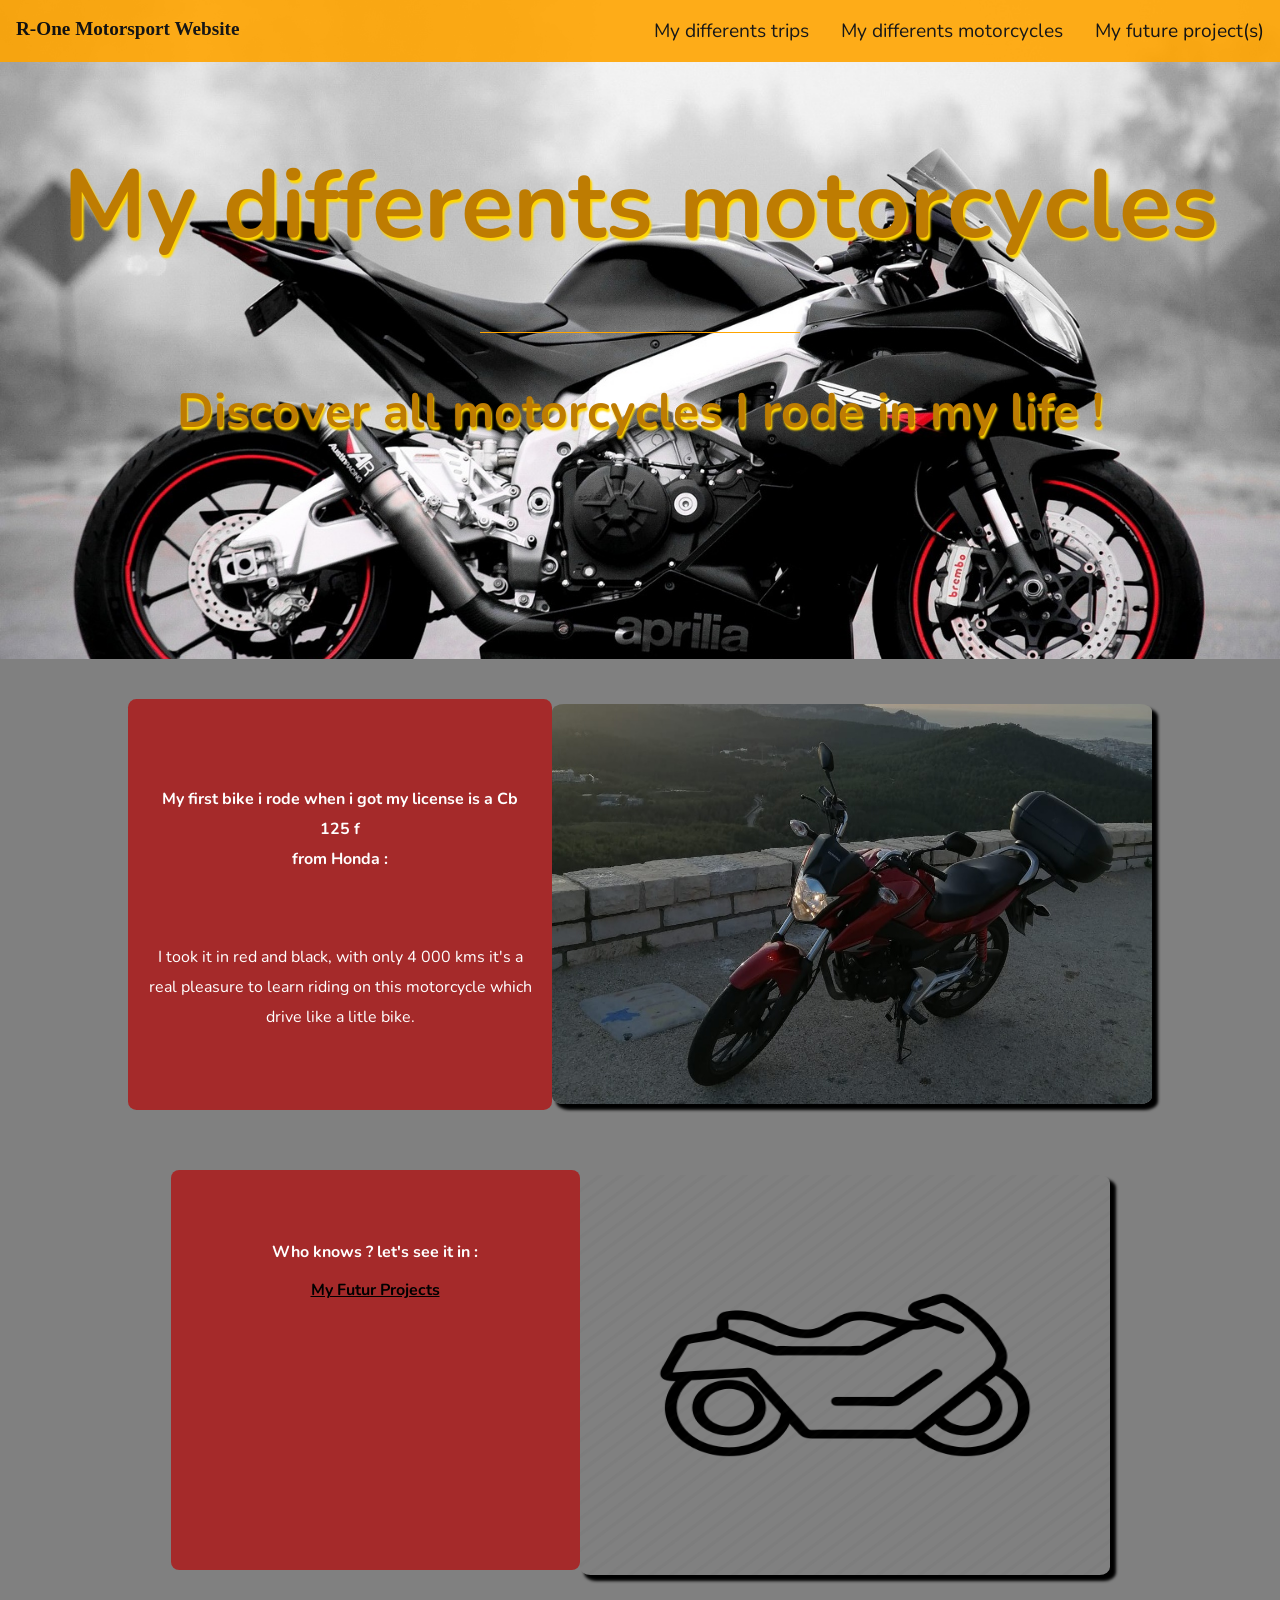
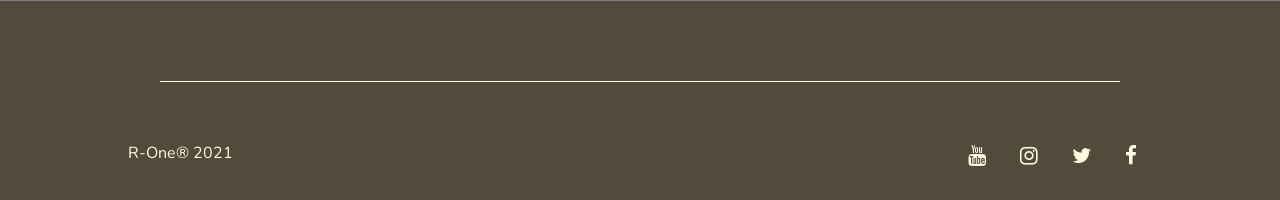
<file: motorcycles.html>
<!DOCTYPE html>
<html lang="fr">
<head>
    <meta charset="UTF-8">
    <meta http-equiv="X-UA-Compatible" content="IE=edge">
    <meta name="viewport" content="width=device-width, initial-scale=1.0">
    <title>R-One Motorsport WebSite - motorcycles</title>
    <link rel="shortcut icon" href="pictures/logo_website.png">
    <link rel="styleSheet" href="https://cdnjs.cloudflare.com/ajax/libs/font-awesome/4.7.0/css/font-awesome.css">
    <link rel="stylesheet" href="style.css">
</head>
<body>
    <header>
        <nav>
            <ul>
                <li id="logo">
                    <a href="index.html">R-One Motorsport Website</a>
                </li>
                <li id="tabs">
                    <a href="projects.html">My future project(s)</a>
                </li>
                <li id="tabs">
                    <a href="#">My differents motorcycles</a>
                </li>
                <li id="tabs">
                    <a href="trips.html">My differents trips</a>
                </li>
                
            </ul>
        </nav>
        <div id = "motorcyclesPicture">
            <h1>My differents motorcycles</h1>
            <div id = "illustrationLobby"></div>
            <h3> Discover all motorcycles I rode in my life !</h3>
        </div>
    </header>
    
   <section class="firstBike">
        <div class="content">
            <div class="card">
                <div class="leftBox">
                    <p id="leftBoxalpha">
                    <h4> My first bike i rode when i got my license is a Cb 125 f <br> from Honda :</h4> <br> 
                    </p>
                    <p id="leftBoxBeta"> 
                        I took it in red and black, with only 4 000 kms it's a real pleasure to learn riding on this motorcycle which drive like a litle bike. 
                    </p>
                </div>
                <div class="rightBox">
                <img src="pictures/cb125f_presentation_moto.jpeg">
                </div>
            </div>
        </div>
    </section>

    <section class="secondBike">
        <div class="content">
            <div class="card">
                <div class="leftBox">
                    <p id="leftBoxalpha">
                    <h4> Who knows ? let's see it in : <a href="projects.html"><p id="link">My futur Projects</p></a></h4>
                    </p>
                </div>
            <div class="rightBox">
                <img src="pictures/moto_unknown.png">
            </div>
            </div>
        </div>
    </section>


</div>
    <footer>
        <div id = "illustrationFooter"></div>
            <div id="copyrightAndIcons">
                <div id="copyright">
                    <span>R-One® 2021</span>
                </div>
                <div id="icons">
                    <a href="http://www.youtube.fr"><i class="fa fa-youtube"></i></a>
                    <a href="http://www.instagram.fr"><i class="fa fa-instagram"></i></a>
                    <a href="http://www.twitter.fr"><i class="fa fa-twitter"></i></a>
                    <a href="http://www.fa-facebook.fr"><i class="fa fa-facebook"></i></a>
                </div>
        </div>
    </footer>
</body>
</html>
</file>
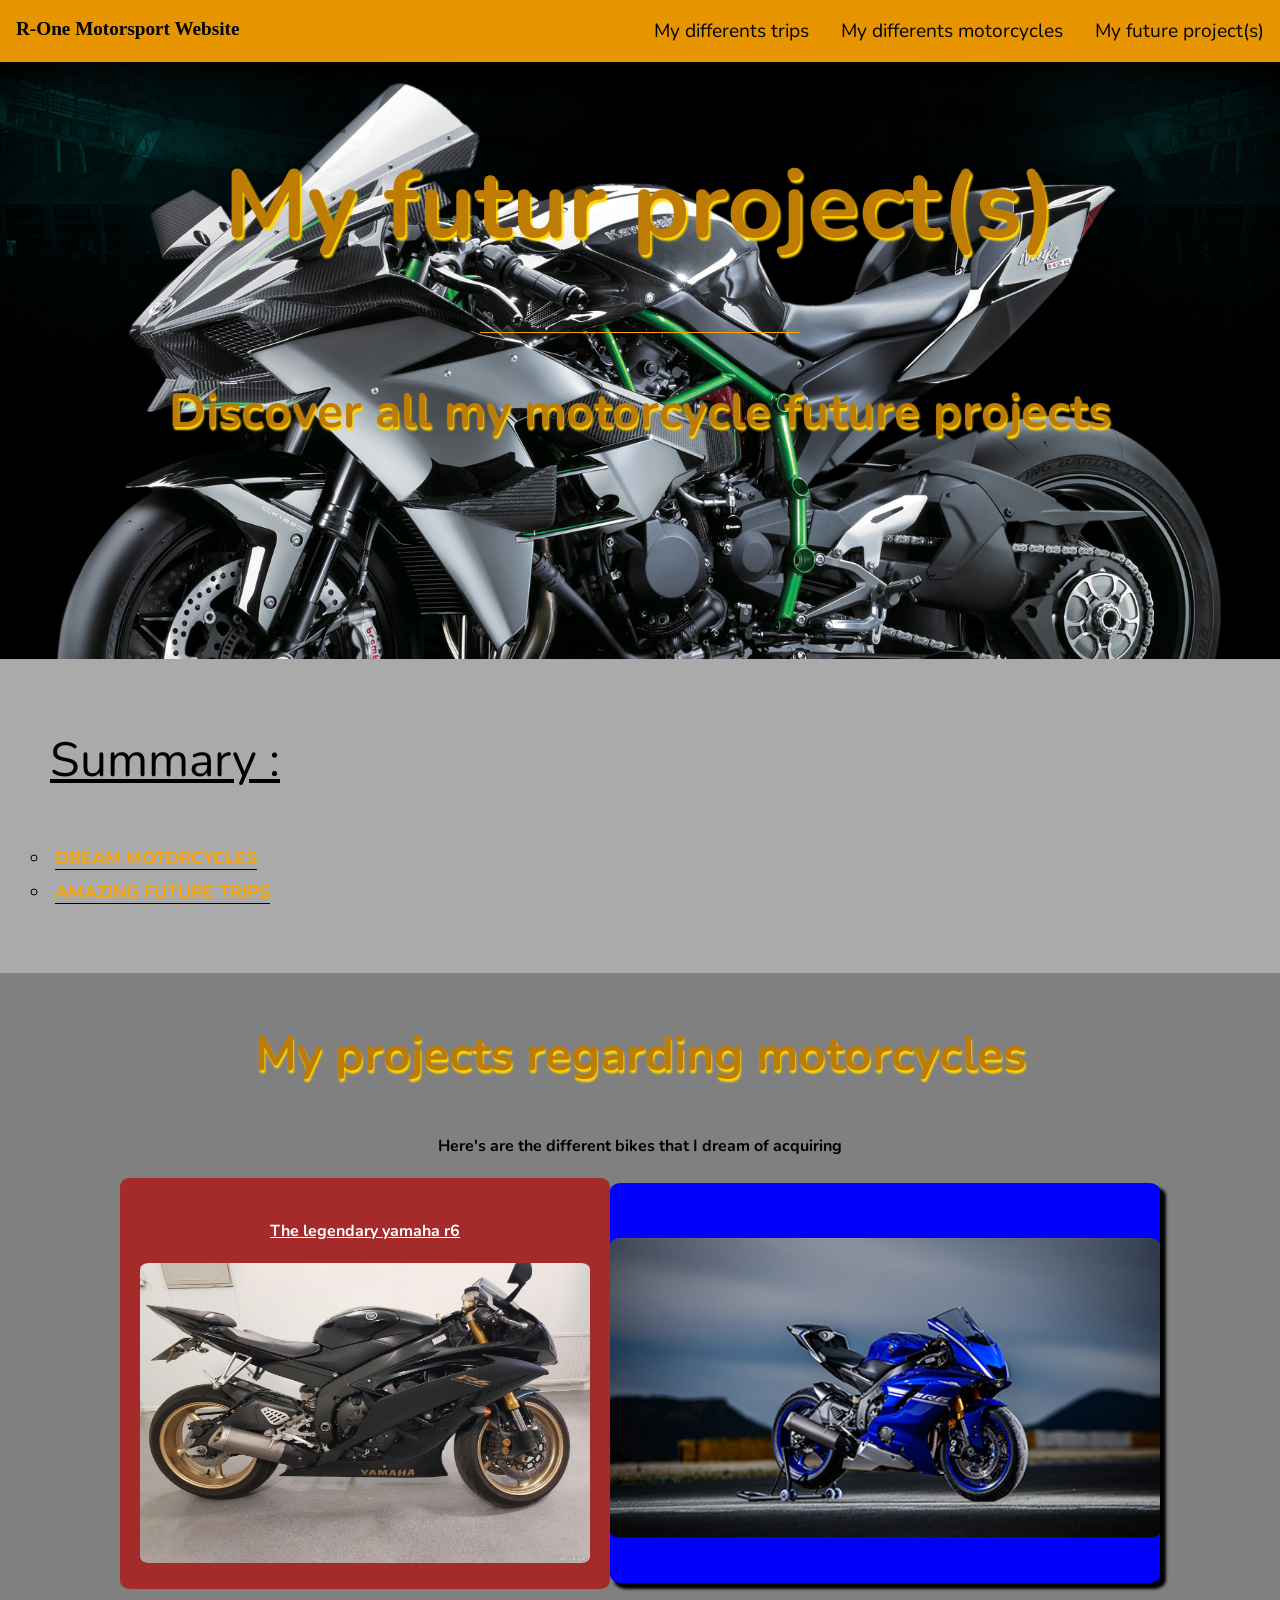
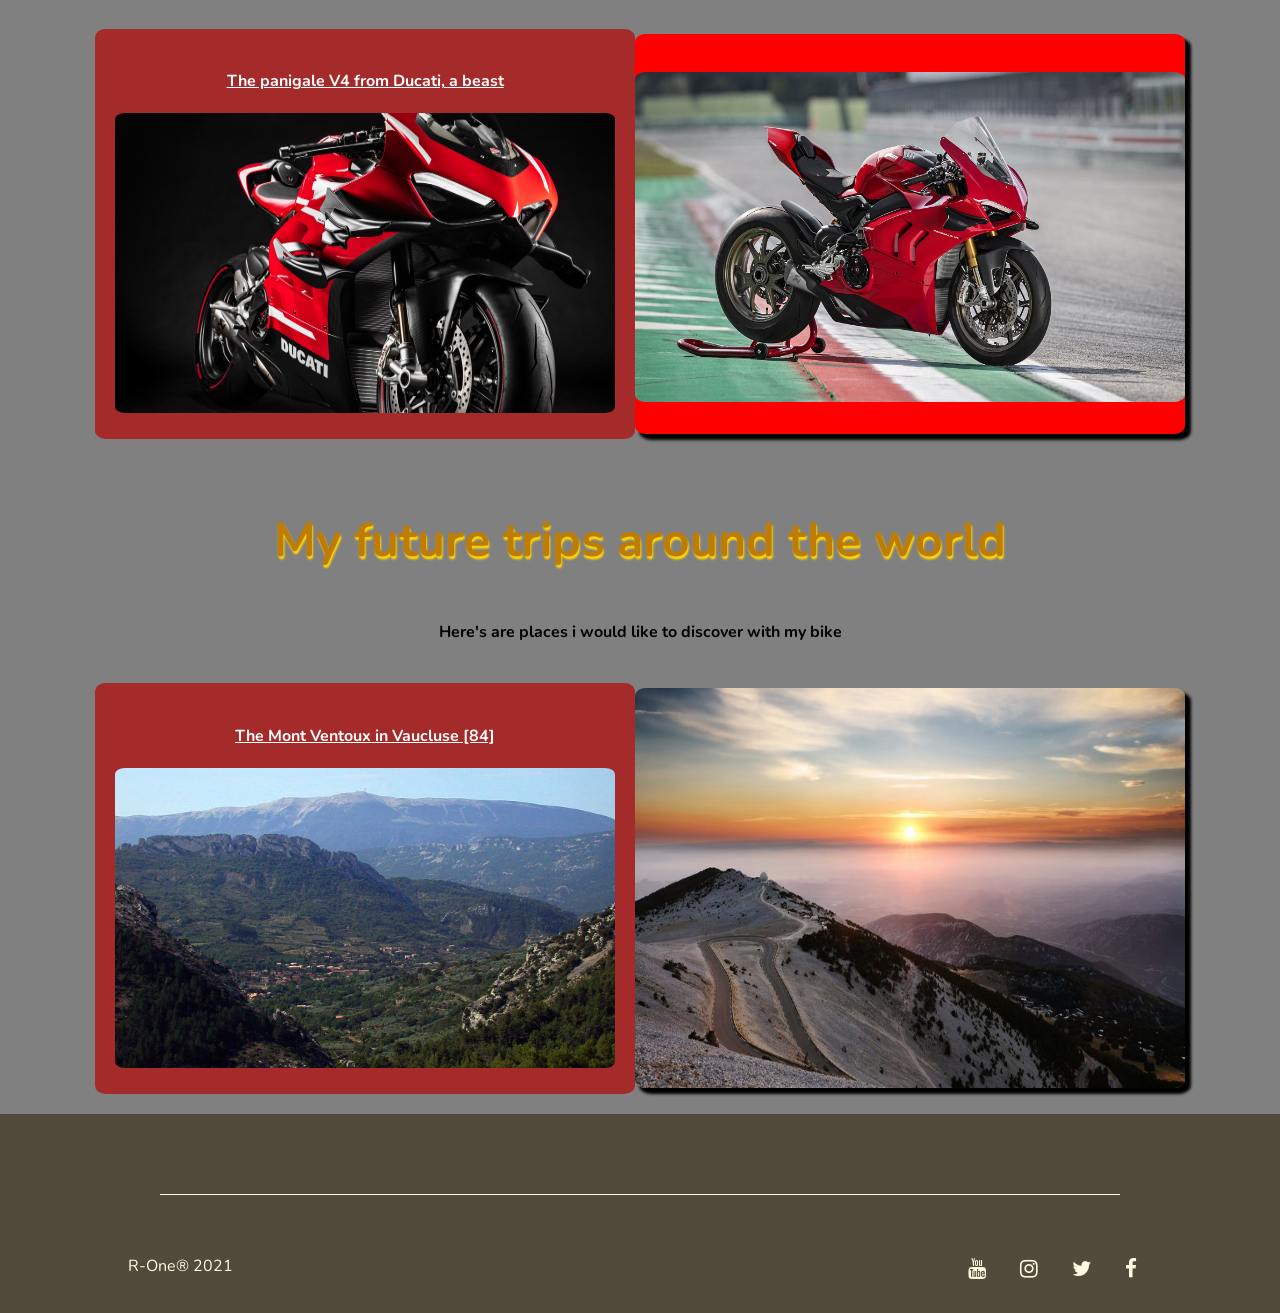
<file: projects.html>
<!DOCTYPE html>
<html lang="fr">
<head>
    <meta charset="UTF-8">
    <meta http-equiv="X-UA-Compatible" content="IE=edge">
    <meta name="viewport" content="width=device-width, initial-scale=1.0">
    <title>R-One Motorsport WebSite - motorcycles</title>
    <link rel="shortcut icon" href="pictures/logo_website.png">
    <link rel="styleSheet" href="https://cdnjs.cloudflare.com/ajax/libs/font-awesome/4.7.0/css/font-awesome.css">
    <link rel="stylesheet" href="style.css">
</head>
<body>
    <header>
        <nav>
            <ul>
                <li id="logo">
                    <a href="index.html">R-One Motorsport Website</a>
                </li>
                <li id="tabs">
                    <a href="#">My future project(s)</a>
                </li>
                <li id="tabs">
                    <a href="motorcycles.html">My differents motorcycles</a>
                </li>
                <li id="tabs">
                    <a href="trips.html">My differents trips</a>
                </li>
                
            </ul>
        </nav>
        <div id = "projectsPicture">
            <h1>My futur project(s)</h1>
            <div id = "illustrationLobby"></div>
            <h3> Discover all my motorcycle future projects</h3>
        </div>
    </header>

    <section class="summary">
        <section class="content">
            <p id="titleSummary">Summary :</p>
            <ul>
                <li><a href="#motorcycles">Dream motorcycles</a></li>
                <li><a href="#dreamTrips">Amazing future trips</a></li>
                <br> <br>
            </ul>
        </section>
    </section>

    <section class="motorcycles">
        <balise id="motorcycles"><h3>My projects regarding motorcycles</h3></balise>
            <h4>Here's are the different bikes that I dream of acquiring</h4>
        <section class="r6">
            <div class="content">
                <div class="card">
                    <div class="leftBox">
                    <h4>The legendary yamaha r6</h4>
                    <img src="pictures/r6.jpg">
                    </div>
                <div class="rightBox">
                    <img src="pictures/r6_blue.jpg">
                </div>
                </div>
            </div>
        </section>

        <section class="ducati">
            <div class="content">
                <div class="card">
                    <div class="leftBox">
                    <h4>The panigale V4 from Ducati, a beast</h4>
                    <img src="pictures/v4 =_panigale.jpg">
                    </div>
                <div class="rightBox">
                    <img src="pictures/v4s.jfif">
                </div>
                </div>
            </div>
        </section>
    </section>

    <section class="dream_trips">
        <balise id="dreamTrips"><h3>My future trips around the world</h3></balise>
            <h4>Here's are places i would like to discover with my bike</h4>
        <section class="montVentoux">
            <div class="content">
                <div class="card">
                    <div class="leftBox">
                    <h4>The Mont Ventoux in Vaucluse [84]</h4>
                    <img src="pictures/montVentouxFar.jpg">
                    </div>
                <div class="rightBox">
                    <img src="pictures/MontVentouxTop.jpg">
                </div>
                </div>
            </div>
        </section>

    </section>

    <footer>
        <div id = "illustrationFooter"></div>
            <div id="copyrightAndIcons">
                <div id="copyright">
                    <span>R-One® 2021</span>
                </div>
                <div id="icons">
                    <a href="http://www.youtube.fr"><i class="fa fa-youtube"></i></a>
                    <a href="http://www.instagram.fr"><i class="fa fa-instagram"></i></a>
                    <a href="http://www.twitter.fr"><i class="fa fa-twitter"></i></a>
                    <a href="http://www.fa-facebook.fr"><i class="fa fa-facebook"></i></a>
                </div>
        </div>
    </footer>
</body>
</html>
</file>
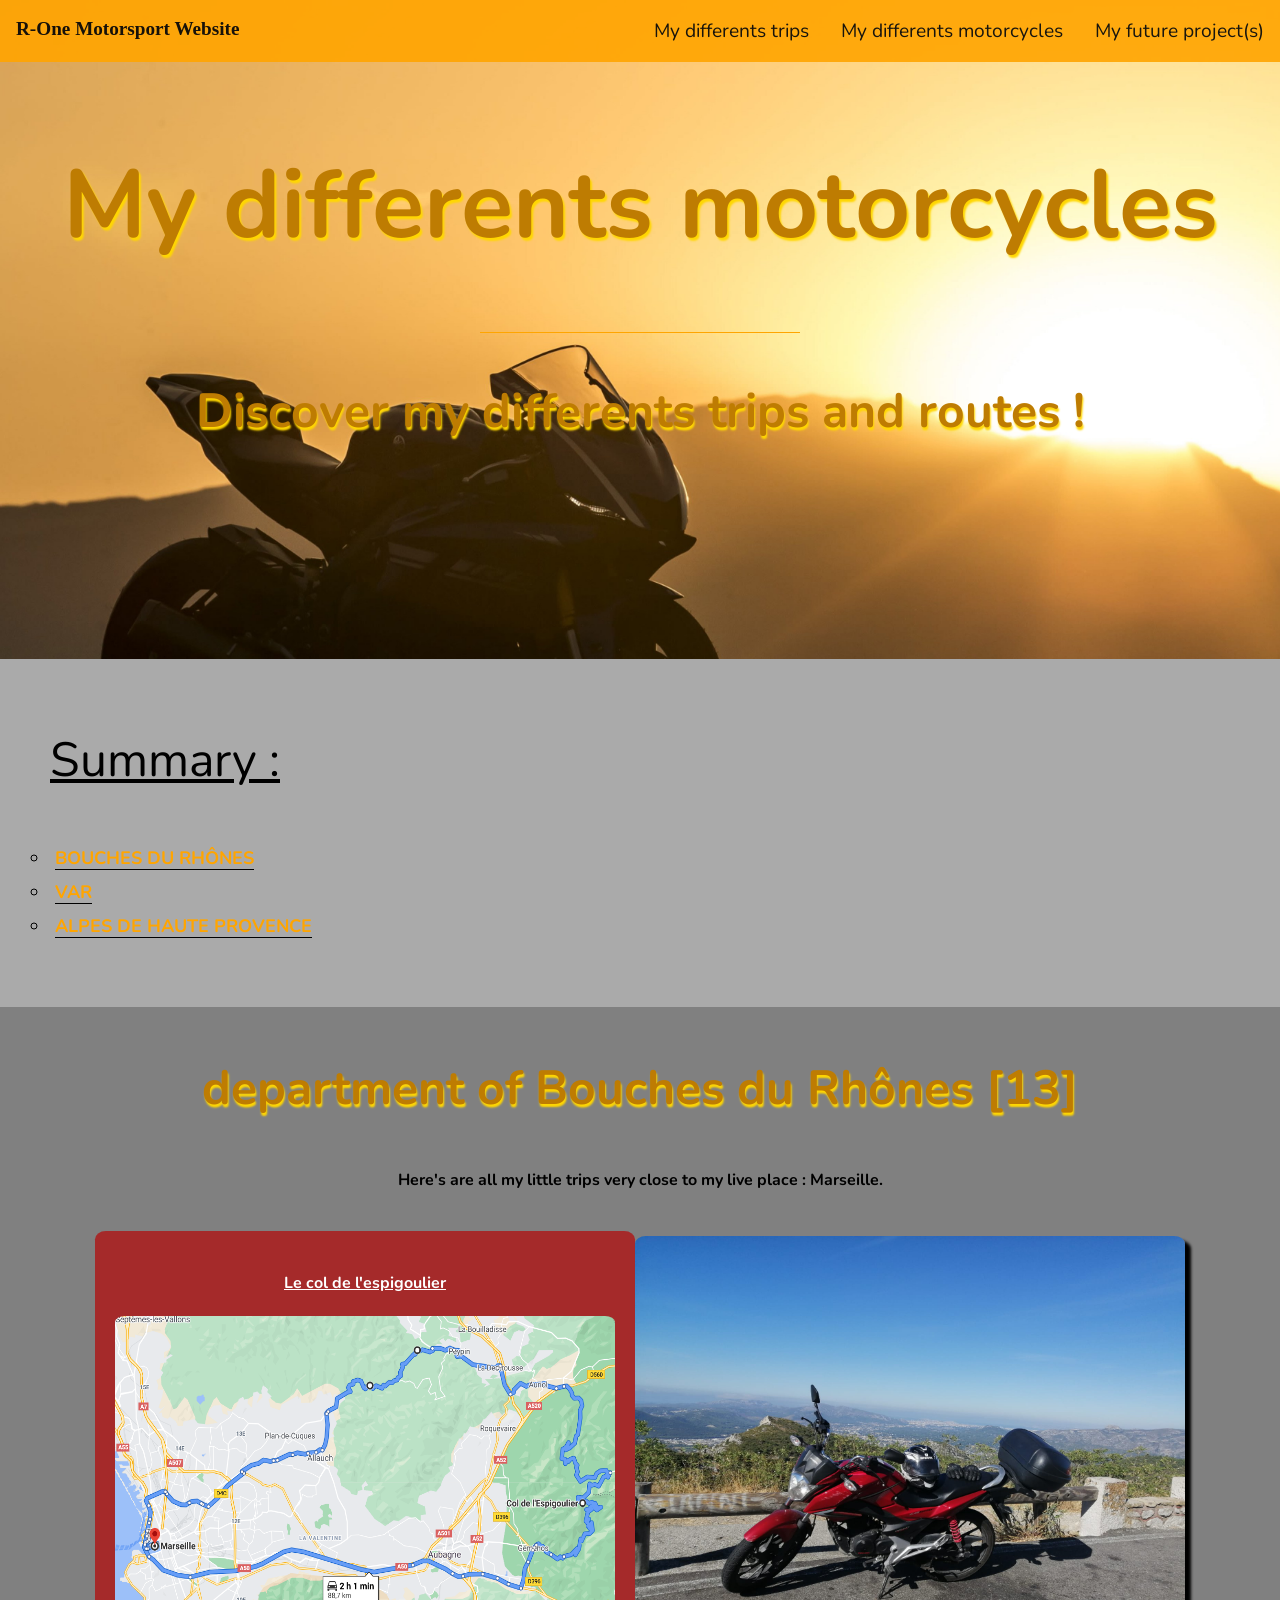
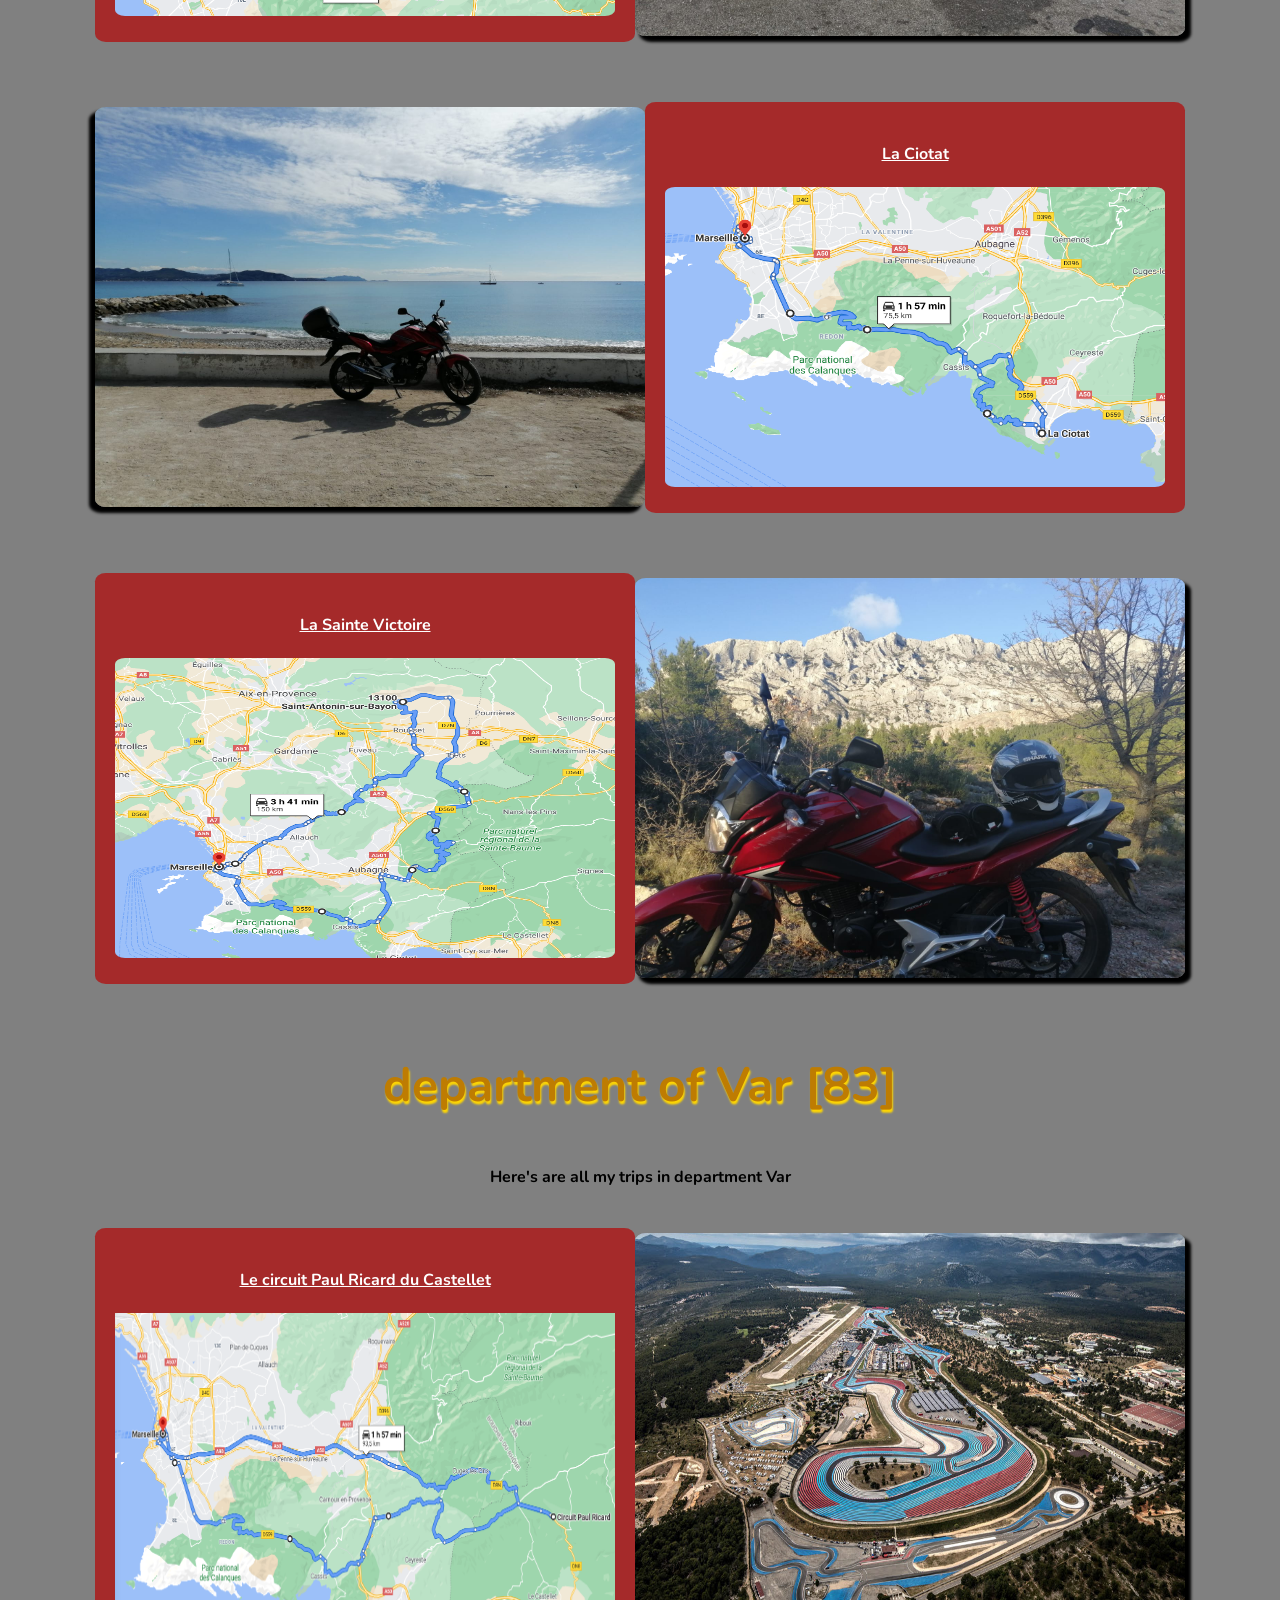
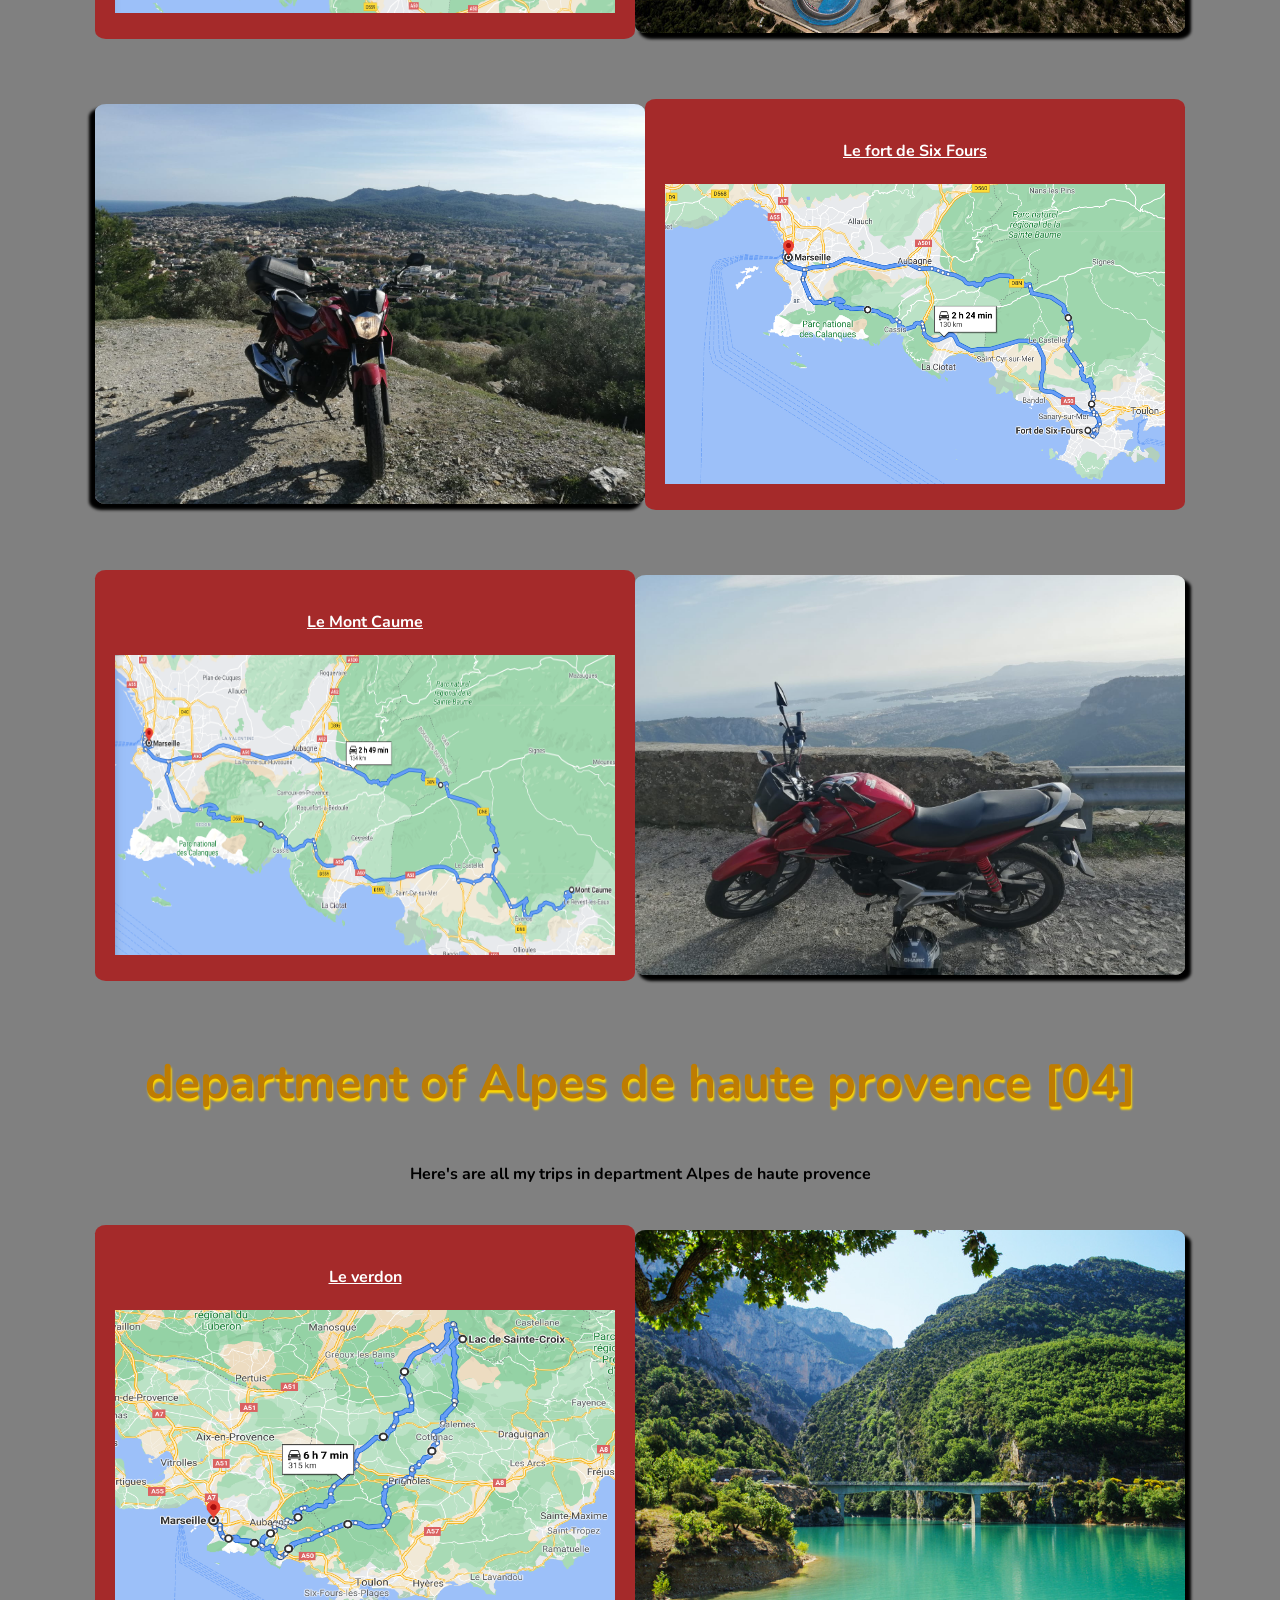
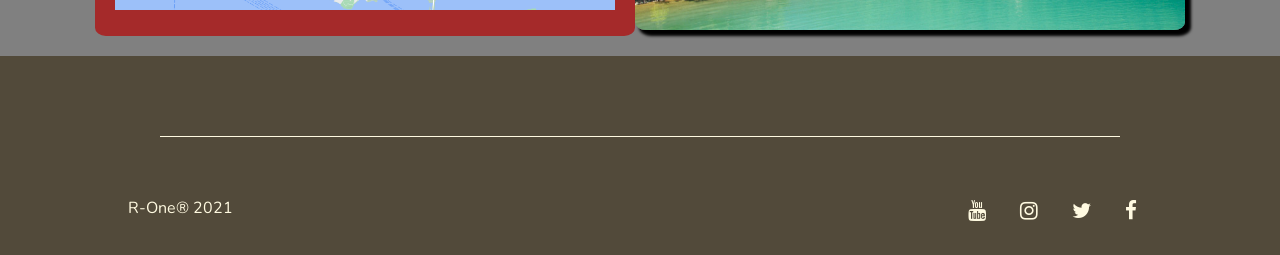
<file: trips.html>
<!DOCTYPE html>
<html lang="fr">
<head>
    <meta charset="UTF-8">
    <meta http-equiv="X-UA-Compatible" content="IE=edge">
    <meta name="viewport" content="width=device-width, initial-scale=1.0">
    <title>R-One Motorsport WebSite - motorcycles</title>
    <link rel="shortcut icon" href="pictures/logo_website.png">
    <link rel="styleSheet" href="https://cdnjs.cloudflare.com/ajax/libs/font-awesome/4.7.0/css/font-awesome.css">
    <link rel="stylesheet" href="style.css">
</head>
<body>
    <header>
        <nav>
            <ul>
                <li id="logo">
                    <a href="index.html">R-One Motorsport Website</a>
                </li>
                <li id="tabs">
                    <a href="projects.html">My future project(s)</a>
                </li>
                <li id="tabs">
                    <a href="motorcycles.html">My differents motorcycles</a>
                </li>
                <li id="tabs">
                    <a href="#">My differents trips</a>
                </li>
               
            </ul>
        </nav>
        <div id = "tripsPicture">
            <h1>My differents motorcycles</h1>
            <div id = "illustrationLobby"></div>
            <h3> Discover my differents trips and routes !</h3>
        </div>
    </header>

    <section class="summary">
        <section class="content">
            <p id="titleSummary">Summary :</p>
            <ul>
                <li><a href="#bouchesDuRhônes">Bouches du Rhônes</a></li>
                <li><a href="#var">Var</a></li>
                <li><a href="#alpesDeHauteProvence">Alpes de haute provence</a></li>
                <br> <br>
            </ul>
        </section>
    </section>

    <section class="bouchesDuRhônes">
        <balise id="bouchesDuRhônes"><h3>department of Bouches du Rhônes [13]</h3></balise>
            <h4>Here's are all my little trips very close to my live place : Marseille.</h4>
        <section class="colEspi">
            <div class="content">
                <div class="card">
                    <div class="leftBox">
                    <h4>Le col de l'espigoulier</h4>
                    <img src="pictures/itin_col_espi.png">
                    </div>
                <div class="rightBox">
                    <img src="pictures/espi_cb.jpeg">
                </div>
                </div>
            </div>
        </section>

        <section class="laCiotat">
            <div class="content">
                <div class="card">
                <div class="leftBox">
                    <img src="pictures/la_ciotat.jpeg">
                </div>
                <div class="rightBox">
                    <h4>La Ciotat</h4>
                    <img src="pictures/itin_la_ciotat.png">
                    </div>
                </div>
            </div>
        </section>


        <section class="sainteVictoire">
            <div class="content">
                <div class="card">
                <div class="leftBox">
                    <h4>La Sainte Victoire</h4>
                    <img src="pictures/itin_sainte_vict.png">
                </div>
                <div class="rightBox">
                    <img src="pictures/sainte_vic.jpeg">
                    </div>
                </div>
            </div>
        </section>

    </section>
    
    <section class="var">
        <balise id="var"><h3>department of Var [83]</h3></balise>
            <h4>Here's are all my trips in department Var</h4>

        <section class="castellet">
            <div class="content">
                <div class="card">
                    <div class="leftBox">
                    <h4>Le circuit Paul Ricard du Castellet</h4>
                    <img src="pictures/itin_castellet.png">
                    </div>
                <div class="rightBox">
                    <img src="pictures/paul_ricard.jpg">
                </div>
                </div>
            </div>
        </section>

        <section class="fort_six_fours">
            <div class="content">
                <div class="card">
                    <div class="leftBox">
                        <img src="pictures/fort_six_fours.jpeg">
                    </div>
                    <div class="rightBox">
                        <h4>Le fort de Six Fours</h4>
                        <img src="pictures/itin_fort_fours.png">
                    </div>
                </div>
            </div>
        </section>

        <section class="montCaume">
            <div class="content">
                <div class="card">
                    <div class="leftBox">
                    <h4>Le Mont Caume</h4>
                    <img src="pictures/itin_mont_caume.png">
                    </div>
                <div class="rightBox">
                    <img src="pictures/caume_cb.jpeg">
                </div>
                </div>
            </div>
        </section>
    </section>

    <section class="alpesDeHauteProvence">
        <balise id="alpesDeHauteProvence"><h3>department of Alpes de haute provence [04]</h3></balise>
            <h4>Here's are all my trips in department Alpes de haute provence</h4>
            <section class="verdon">
                <div class="content">
                    <div class="card">
                        <div class="leftBox">
                        <h4>Le verdon</h4>
                        <img src="pictures/itin_verdon.png">
                        </div>
                    <div class="rightBox">
                        <img src="pictures/verdon.jpg">
                    </div>
                    </div>
                </div>
            </section>
    </section>

    <footer>
        <div id = "illustrationFooter"></div>
            <div id="copyrightAndIcons">
                <div id="copyright">
                    <span>R-One® 2021</span>
                </div>
                <div id="icons">
                    <a href="http://www.youtube.fr"><i class="fa fa-youtube"></i></a>
                    <a href="http://www.instagram.fr"><i class="fa fa-instagram"></i></a>
                    <a href="http://www.twitter.fr"><i class="fa fa-twitter"></i></a>
                    <a href="http://www.fa-facebook.fr"><i class="fa fa-facebook"></i></a>
                </div>
        </div>
    </footer>
</body>
</html>
</file>
<file: style.css>
@import url('https://fonts.googleapis.com/css2?family=EB+Garamond&family=Nunito:wght@200&display=swap');



body {
    font-family: "nunito", cursive;
    padding: 0;
    margin: 0;
    text-align: center;
    background-color: grey;
}

ul{
    margin: 0;
    padding: 0;
}

li{
    list-style-type: none;
}

h2{
    text-transform: uppercase;
    padding-top: 30px;
    font-size: 2em;
}

a{
    text-decoration: none;
    color: black;
}

/* nav */

nav{
    overflow: hidden;
    background-color: orange;
    position: fixed;
    width: 100%;
    opacity: 0.9;
}

header nav li{
    float: right;
    font-size: 1.2em;
}

header nav li a {
    text-decoration: none;
    display: block;
    padding: 18px 16px;
    
}

#logo {
    font-family: Garamond, cursive;
    font-weight: bold;
    float: left;
}

nav li :hover{
    transform: scale(1.05);
    transition: 0.8s ease-in-out;
}

/* lobby picture */

#lobbyPicture {
    padding-top: 60px;
    background: url(pictures/main_picture.png) no-repeat fixed 50% 50%;
    background-size: cover;
    height: 599px;
}

#motorcyclesPicture {
    padding-top: 60px;
    background: url(pictures/motorcycles_picture.jpg) no-repeat fixed 50% 50%;
    background-size: cover;
    height: 599px;
}
#tripsPicture {
    padding-top: 60px;
    background: url(pictures/tripsPicture.jfif) no-repeat fixed 50% 50%;
    background-size: cover;
    height: 599px;
}
#projectsPicture {
    padding-top: 60px;
    background: url(pictures/projects_picture.jpg) no-repeat fixed 50% 50%;
    background-size: cover;
    height: 599px;
}

h1 {
    font-family: Nunito, cursive;
    color: rgb(190, 124, 2);
    font-size: 6em;
    margin-top: 80px;
    text-shadow: 2px 3px 2px gold;
}

#illustrationLobby {
    height: 1px;
    width: 25%;
    margin: -3px auto;
    background-color: orange;
    
}

h3 {
    color: rgb(190, 124, 2);
    font-size: 3em;
    text-shadow: 1px 3px 2px gold;
}

/* presentation */

#presentation {
    background-color: gray;
    padding: 10px 0px 100 px 0;
}

#textIntro {
    padding: 1% 20%;
}

#tabsPresentation {
    display: flex;
    flex-wrap: wrap;
    justify-content: space-between;
    padding: 5% 10%;
}

.presentationPictures h4{
    font-family: Nunito, cursive;
    font-weight: bold;
    font-size: 1.8em;
    margin: 15px;
}

.presentationPictures img{
    border-radius: 10px;
    box-shadow: 5px 5px 3px 1px black;
}

.presentationPictures img:hover{
    opacity: 0.5;
    transform: scale(1.05);
    transition: 0.8s ease-in-out;
}

/* About me  */

#aboutMe {
    height: 1100px;
    background-color: darkgray;
    padding: 1px 2%;

}

#aboutMe h2 {
    padding-top: 60px;
}

#youtubeChannel {
    background : url(pictures/youtube_R-Onne.png) no-repeat;
    background-size: contain;
    border-radius: 10px;
}
#instagram {
    background : url(pictures/instagram_moto.png.jpg) no-repeat;
    background-size: contain;

}
#twitter {
    background : url(pictures/twitter_moto_v2.png);
    background-size: contain;

} 

#aboutMeTabs {
    display: grid;
    margin-left: 30%;
}

#aboutMe li {
    margin: 65px 100px 0 100px;
    height: 200px;
    width: 300px;
    max-width: 550px;
    float: left;
    box-shadow: 6px 6px 28px -1px rgba(0,0,0,0.75);
} 

#aboutMe li :hover{
    opacity: 0.5;
    transform: scale(1.05);
    transition: 0.8s ease-out;
}

#aboutMe p{
    height: 45px;
    width: 235px;
    background-color: orange;
    float: right;
    margin: 50px -180px 0 0;
    font-size: 1.5em;
    padding-top: 15px;
    box-shadow: 4px 4px 0 1px gold;
}

/* Motorcycles */

.firstBike{
    margin-top: 40px;
    display: flex;
    flex-direction: column;
    align-items: center;
}

.firstBike .content .card{
    display: flex;
    flex-wrap: wrap;
    justify-content: center;
    margin-bottom: 20px;
}


.firstBike .content .card .leftBox {
    flex: 0 0 30%;
    padding: 20px;
    padding-top: 5%;
    background-color: brown;
    color: white;
    border-radius: 2%;
    line-height: 30px;

}
.firstBike .content .card.rightBox {
    flex: 0 0 70%;
    
    
}

.firstBike .content .card .rightBox img{
    height: 400px;
    width: 600px;
    margin-top: 5px;
    border-radius: 2%;
    box-shadow: 5px 5px 3px 1px black;
}

.secondBike{
    margin-top: 40px;
    display: flex;
    flex-direction: column;
    align-items: center;
}

.secondBike .content .card{
    display: flex;
    flex-wrap: wrap;
    justify-content: center;
    margin-bottom: 20px;
}


.secondBike .content .card .leftBox {
    flex: 0 0 30%;
    padding: 50px;
    background-color: brown;
    color: white;
    border-radius: 2%;
    height: 300px;
    width: 400px;
    

}
.secondBike .content .card.rightBox {
    flex: 0 0 70%;
    
}

.secondBike .content .card .rightBox img{
    height: 400px;
    width: 530px;
    margin-top: 5px;
    border-radius: 2%;
    box-shadow: 5px 5px 3px 1px black;
}


/* TRIPS */

.summary{
    background: rgb(170, 170, 170);
    
}

.summary .content{
    text-align: left;
    padding: 20px;
    margin-left: 30px;
}

.summary .content ul li{
    text-transform: uppercase;
    font-size: large;
    font-weight: bold;
    text-decoration: underline;
    text-underline-position: under;
    padding: 5px;
    list-style: circle;
}

.summary .content ul li a { 
    color: orange;

}

.summary .content ul li :hover { 
    color: brown;
    opacity: 70%;
}

#titleSummary{
    text-decoration: underline;
    text-transform: capitalize;
    font-size: 3em;
    color: black;
}

.colEspi{
    margin-top: 40px;
    display: flex;
    flex-direction: column;
    align-items: center;
}

.colEspi .content .card .leftBox h4{
    text-decoration: underline;
}

.colEspi .content .card{
    display: flex;
    flex-wrap: wrap;
    justify-content: center;
    margin-bottom: 20px;
}


.colEspi .content .card .leftBox {
    flex: 0 0 30%;
    padding: 20px;
    background-color: brown;
    color: white;
    border-radius: 2%;
    

}
.colEspi .content .card.rightBox {
    flex: 0 0 70%;
    
}

.colEspi .content .card .leftBox img {
    height: 300px;
    width: 500px;
    border-radius: 2%;
}

.colEspi .content .card .rightBox img{
    height: 400px;
    width: 550px;
    margin-top: 5px;
    border-radius: 2%;
    box-shadow: 5px 5px 3px 1px black;
}

.laCiotat{
    margin-top: 40px;
    display: flex;
    flex-direction: column;
    align-items: center;
}

.laCiotat .content .card .rightBox h4{
    text-decoration: underline;
}

.laCiotat .content .card{
    display: flex;
    flex-wrap: wrap;
    justify-content: center;
    margin-bottom: 20px;
}


.laCiotat .content .card .rightBox {
    flex: 0 0 30%;
    padding: 20px;
    background-color: brown;
    color: white;
    border-radius: 2%;
    

}
.laCiotat .content .card.leftBox {
    flex: 0 0 70%;
    
}

.laCiotat .content .card .rightBox img {
    height: 300px;
    width: 500px;
    border-radius: 2%;
}

.laCiotat .content .card .leftBox img{
    height: 400px;
    width: 550px;
    margin-top: 5px;
    border-radius: 2%;
    box-shadow: -5px 5px 3px 1px black;
}

.sainteVictoire{
    margin-top: 40px;
    display: flex;
    flex-direction: column;
    align-items: center;
}

.sainteVictoire .content .card .leftBox h4{
    text-decoration: underline;
}

.sainteVictoire .content .card{
    display: flex;
    flex-wrap: wrap;
    justify-content: center;
    margin-bottom: 20px;
}


.sainteVictoire .content .card .leftBox {
    flex: 0 0 30%;
    padding: 20px;
    background-color: brown;
    color: white;
    border-radius: 2%;
    

}
.sainteVictoire .content .card.rightBox {
    flex: 0 0 70%;
    
}

.sainteVictoire .content .card .leftBox img {
    height: 300px;
    width: 500px;
    border-radius: 2%;
}

.sainteVictoire .content .card .rightBox img{
    height: 400px;
    width: 550px;
    margin-top: 5px;
    border-radius: 2%;
    box-shadow: 5px 5px 3px 1px black;
}

.castellet{
    margin-top: 40px;
    display: flex;
    flex-direction: column;
    align-items: center;
}

.castellet .content .card .leftBox h4{
    text-decoration: underline;
}

.castellet .content .card{
    display: flex;
    flex-wrap: wrap;
    justify-content: center;
    margin-bottom: 20px;
}


.castellet .content .card .leftBox {
    flex: 0 0 30%;
    padding: 20px;
    background-color: brown;
    color: white;
    border-radius: 2%;
    

}
.castellet .content .card.rightBox {
    flex: 0 0 70%;
    
}

.castellet .content .card .leftBox img {
    height: 300px;
    width: 500px;
}

.castellet .content .card .rightBox img{
    height: 400px;
    width: 550px;
    margin-top: 5px;
    border-radius: 2%;
    box-shadow: 5px 5px 3px 1px black;
}

.montCaume{
    margin-top: 40px;
    display: flex;
    flex-direction: column;
    align-items: center;
}

.montCaume .content .card .leftBox h4{
    text-decoration: underline;
}

.montCaume .content .card{
    display: flex;
    flex-wrap: wrap;
    justify-content: center;
    margin-bottom: 20px;
}


.montCaume .content .card .leftBox {
    flex: 0 0 30%;
    padding: 20px;
    background-color: brown;
    color: white;
    border-radius: 2%;
    

}
.montCaume .content .card.rightBox {
    flex: 0 0 70%;
    
}

.montCaume .content .card .leftBox img {
    height: 300px;
    width: 500px;
}

.montCaume .content .card .rightBox img{
    height: 400px;
    width: 550px;
    margin-top: 5px;
    border-radius: 2%;
    box-shadow: 5px 5px 3px 1px black;
}

.fort_six_fours{
    margin-top: 40px;
    display: flex;
    flex-direction: column;
    align-items: center;
}

.fort_six_fours .content .card .rightBox h4{
    text-decoration: underline;
}

.fort_six_fours .content .card{
    display: flex;
    flex-wrap: wrap;
    justify-content: center;
    margin-bottom: 20px;
}


.fort_six_fours .content .card .rightBox {
    flex: 0 0 30%;
    padding: 20px;
    background-color: brown;
    color: white;
    border-radius: 2%;
    

}
.fort_six_fours .content .card.leftBox {
    flex: 0 0 70%;
    
}

.fort_six_fours .content .card .rightBox img {
    height: 300px;
    width: 500px;
}

.fort_six_fours .content .card .leftBox img{
    height: 400px;
    width: 550px;
    margin-top: 5px;
    border-radius: 2%;
    box-shadow: -5px 5px 3px 1px black;
}

.verdon{
    margin-top: 40px;
    display: flex;
    flex-direction: column;
    align-items: center;
}

.verdon .content .card .leftBox h4{
    text-decoration: underline;
}

.verdon .content .card{
    display: flex;
    flex-wrap: wrap;
    justify-content: center;
    margin-bottom: 20px;
}


.verdon .content .card .leftBox {
    flex: 0 0 30%;
    padding: 20px;
    background-color: brown;
    color: white;
    border-radius: 2%;
    

}
.verdon .content .card.rightBox {
    flex: 0 0 70%;
    
}

.verdon .content .card .leftBox img {
    height: 300px;
    width: 500px;
}

.verdon .content .card .rightBox img{
    height: 400px;
    width: 550px;
    margin-top: 5px;
    border-radius: 2%;
    box-shadow: 5px 5px 3px 1px black;
}


#link {
    text-decoration: underline;
    text-transform: capitalize;
}

/* Projects */
 
.yamaha{
    margin-top: 40px;
    display: flex;
    flex-direction: column;
    align-items: center;
}

.r6 .content .card .leftBox h4{
    text-decoration: underline;
}

.r6 .content .card{
    display: flex;
    flex-wrap: wrap;
    justify-content: center;
    margin-bottom: 20px;
}


.r6 .content .card .leftBox {
    flex: 0 0 30%;
    padding: 20px;
    background-color: brown;
    color: white;
    border-radius: 2%;
    

}
.r6 .content .card.rightBox {
    flex: 0 0 70%;
    
}

.r6 .content .card .leftBox img {
    height: 300px;
    width: 450px;
    border-radius: 2%;
}

.r6 .content .card .rightBox {
    height: 400px;
    width: 550px;
    margin-top: 5px;
    border-radius: 2%;
    background: blue;
    box-shadow: 5px 5px 3px 1px black;

}

.r6 .content .card .rightBox img{
    height: 300px;
    width: 550px;
    margin-top: 10%;
    border-radius: 2%;
}

.ducati{
    margin-top: 40px;
    display: flex;
    flex-direction: column;
    align-items: center;
}

.ducati .content .card .leftBox h4{
    text-decoration: underline;
}

.ducati .content .card{
    display: flex;
    flex-wrap: wrap;
    justify-content: center;
    margin-bottom: 20px;
}


.ducati .content .card .leftBox {
    flex: 0 0 30%;
    padding: 20px;
    background-color: brown;
    color: white;
    border-radius: 2%;
    

}
.ducati .content .card.rightBox {
    flex: 0 0 70%;
    
}

.ducati .content .card .leftBox img {
    height: 300px;
    width: 500px;
    border-radius: 2%;
}

.ducati .content .card .rightBox {
    height: 400px;
    width: 550px;
    margin-top: 5px;
    border-radius: 2%;
    background: red;
    box-shadow: 5px 5px 3px 1px black;

}

.ducati .content .card .rightBox img{
    height: 330px;
    width: 550px;
    margin-top: 7%;
    border-radius: 2%;
}

.montVentoux{
    margin-top: 40px;
    display: flex;
    flex-direction: column;
    align-items: center;
}

.montVentoux .content .card .leftBox h4{
    text-decoration: underline;
}

.montVentoux .content .card{
    display: flex;
    flex-wrap: wrap;
    justify-content: center;
    margin-bottom: 20px;
}


.montVentoux .content .card .leftBox {
    flex: 0 0 30%;
    padding: 20px;
    background-color: brown;
    color: white;
    border-radius: 2%;
    

}
.montVentoux .content .card.rightBox {
    flex: 0 0 70%;
    
}

.montVentoux .content .card .leftBox img {
    height: 300px;
    width: 500px;
    border-radius: 2%;
}

.montVentoux .content .card .rightBox img{
    height: 400px;
    width: 550px;
    margin-top: 5px;
    border-radius: 2%;
    box-shadow: 5px 5px 3px 1px black;
}


/* footer */

footer {
    background-color: #524A3A;
    color: #FFFAE1;
    padding: 20px 0 10px 0;
    text-align: center;
  }
  form {
    margin: 0 auto;
    max-width: 900px;
  }
  input, textarea, button {
    border: none;
    width: 55%;
    padding: 15px 10px;
    margin: 1px 0;
    font-size: 1.2em;
    font-family: 'nunito', cursive;
    border-radius: 8px;
  }
  textarea {
    height: 120px;
  }
  button {
    font-size: 1.5em;
    background-color: #FFFAE1;
  }
  button:hover {
    background-color: green;
    color: #FFFAE1;
    cursor: pointer;
    transition: 0.3s ease-in-out;
  }
  #illustrationFooter {
    height: 1px;
    width: 75%;
    background-color: #FFFAE1;
    margin: 60px auto;
  }
  #copyrightAndIcons {
    display: flex;
    margin-bottom: 20px;
    padding: 0 10%;
    text-align: center;
    justify-content: space-between;
  }
  #copyright {
    
    text-align: left;
    color: #FFFAE1;
  }
  #icons {
    
    text-align: right;
  }
  #icons a {
    display: inline-block;
    padding: 0 15px;
    font-size: 1.3em;
    color: #FFFAE1;
  }
  #icons a:hover {
    transform: scale(1.5);
    transition: 0.1s;
  }
</file>
